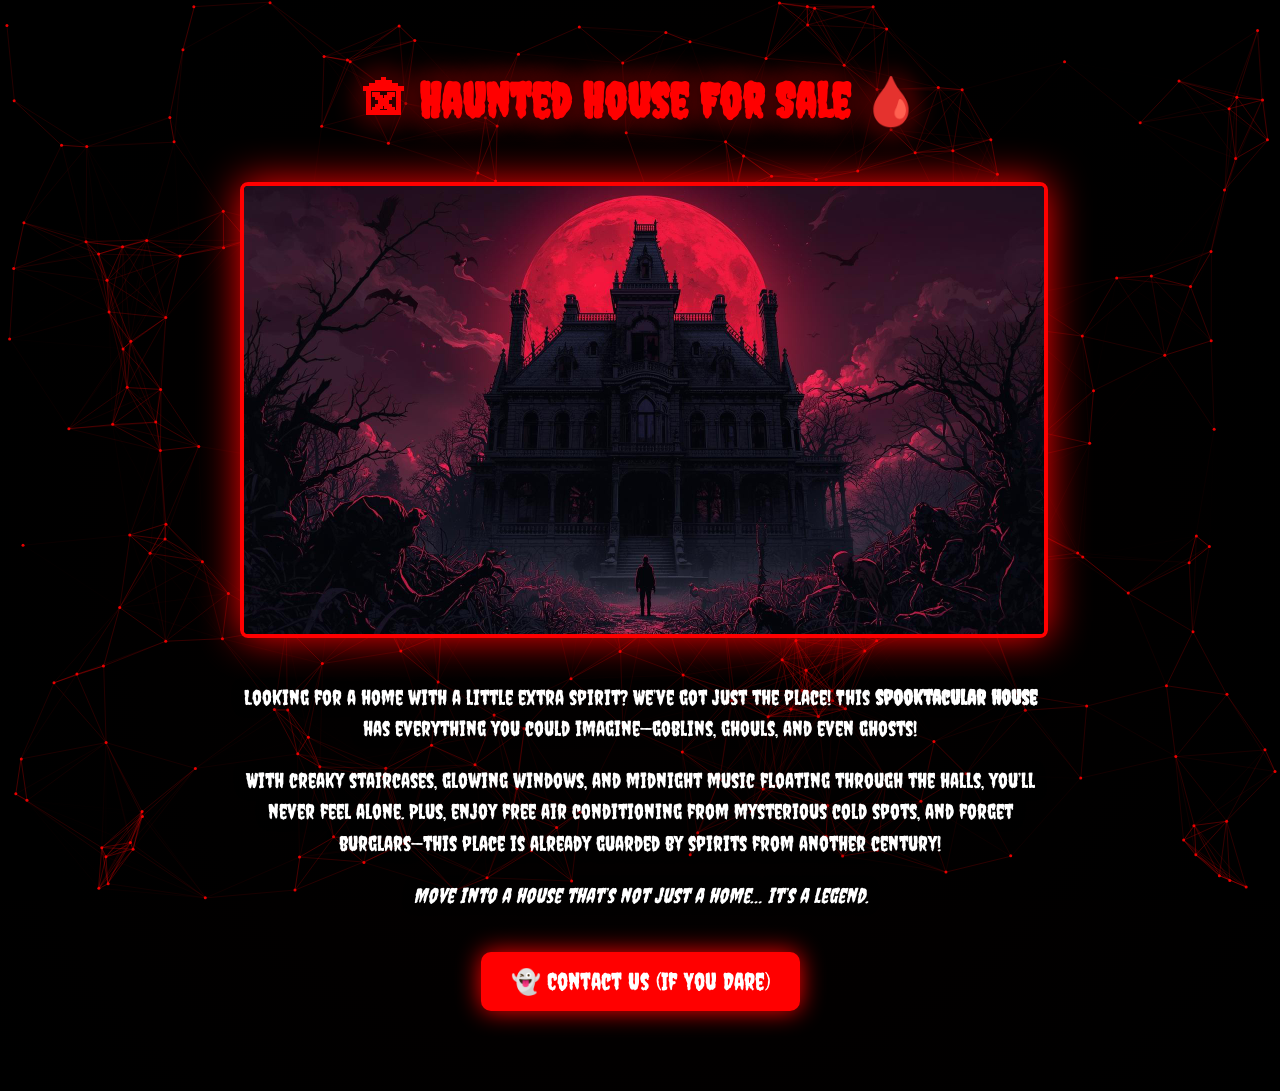
<file: index.html>
<!doctype html>
<html lang="en">
<head>
<meta charset="utf-8" />
<meta name="viewport" content="width=device-width,initial-scale=1" />
<title>Haunted House For Sale</title>
<style>
  @import url('https://fonts.googleapis.com/css2?family=Creepster&display=swap');

  body, html {
    margin: 0;
    padding: 0;
    min-height: 100vh;
    background: radial-gradient(circle at center, #050000 0%, #000 100%);
    overflow-y: auto;
    font-family: 'Creepster', cursive;
    color: #fff;
    cursor: none; /* hide default cursor */
  }

  canvas {
    position: fixed;
    top: 0;
    left: 0;
    z-index: 0;
    width: 100%;
    height: 100%;
    pointer-events: none;
  }

  .content {
    position: relative;
    z-index: 2;
    max-width: 800px;
    margin: auto;
    text-align: center;
    padding: 40px 20px 80px 20px;
  }

  h1 {
    font-size: 3em;
    color: #ff0000;
    text-shadow: 0 0 20px black, 0 0 30px red;
    animation: flicker 3s infinite;
  }

  @keyframes flicker {
    0%, 18%, 22%, 25%, 53%, 57%, 100% { opacity: 1; }
    20%, 24%, 55% { opacity: 0.3; }
  }

  img {
    width: 100%;
    border: 4px solid #ff0000;
    box-shadow: 0 0 40px red;
    border-radius: 8px;
    margin: 20px 0;
  }

  p {
    font-size: 1.3em;
    line-height: 1.5em;
    text-shadow: 0 0 12px black;
  }

  .button {
    display: inline-block;
    margin-top: 20px;
    padding: 15px 30px;
    background: red;
    color: white;
    font-size: 1.5em;
    text-decoration: none;
    border-radius: 10px;
    box-shadow: 0 0 25px #ff0000;
    animation: pulse 1.5s infinite;
    cursor: pointer;
  }

  .button:hover {
    background: darkred;
    box-shadow: 0 0 40px #ff0000;
  }

  @keyframes pulse {
    0% { box-shadow: 0 0 10px #ff0000; }
    50% { box-shadow: 0 0 40px #ff0000; }
    100% { box-shadow: 0 0 10px #ff0000; }
  }
</style>
</head>
<body>
<canvas id="bg"></canvas>

<div class="content">
  <h1>🏚 Haunted House For Sale 🩸</h1>
  <img src="house.png" alt="Haunted House">
  <p>
    Looking for a home with a little extra spirit? We’ve got just the place!  
    This <b>spooktacular house</b> has everything you could imagine—goblins, ghouls, and even ghosts!
  </p>
  <p>
    With creaky staircases, glowing windows, and midnight music floating through the halls, you’ll never feel alone.  
    Plus, enjoy free air conditioning from mysterious cold spots, and forget burglars—this place is already guarded by spirits from another century!
  </p>
  <p><i>Move into a house that’s not just a home… it’s a legend.</i></p>
  <a href="contact.html" class="button">👻 Contact Us (If You Dare)</a>
</div>

<script>
const canvas = document.getElementById("bg");
const ctx = canvas.getContext("2d");
canvas.width = window.innerWidth;
canvas.height = window.innerHeight;

let particles = [];
let mouse = { x: null, y: null, radius: 150 };

// Particle class
class Particle {
  constructor(x, y, vx, vy, radius) {
    this.x = x;
    this.y = y;
    this.vx = vx;
    this.vy = vy;
    this.radius = radius;
  }

  update() {
    this.x += this.vx;
    this.y += this.vy;

    // bounce off edges
    if (this.x < 0 || this.x > canvas.width) this.vx *= -1;
    if (this.y < 0 || this.y > canvas.height) this.vy *= -1;

    // repel from mouse
    if (mouse.x && mouse.y) {
      let dx = this.x - mouse.x;
      let dy = this.y - mouse.y;
      let dist = Math.sqrt(dx * dx + dy * dy);
      if (dist < mouse.radius) {
        this.x += dx / dist * 2;
        this.y += dy / dist * 2;
      }
    }
  }

  draw() {
    ctx.beginPath();
    ctx.arc(this.x, this.y, this.radius, 0, Math.PI * 2);
    ctx.fillStyle = "rgba(255,0,0,0.9)";
    ctx.fill();
  }
}

// Create more particles
const numParticles = 300;
for (let i = 0; i < numParticles; i++) {
  particles.push(new Particle(
    Math.random() * canvas.width,
    Math.random() * canvas.height,
    (Math.random() - 0.5) * 1,
    (Math.random() - 0.5) * 1,
    1.5
  ));
}

// Track mouse
window.addEventListener("mousemove", e => {
  mouse.x = e.clientX;
  mouse.y = e.clientY;
});

// Animation
function draw() {
  // create fading trail
  ctx.fillStyle = "rgba(0,0,0,0.2)";
  ctx.fillRect(0, 0, canvas.width, canvas.height);

  // update and draw
  for (let i = 0; i < particles.length; i++) {
    let p = particles[i];
    p.update();
    p.draw();

    // Connect nearby particles
    for (let j = i + 1; j < particles.length; j++) {
      let p2 = particles[j];
      let dx = p.x - p2.x, dy = p.y - p2.y;
      let dist = Math.sqrt(dx * dx + dy * dy);
      if (dist < 120) {
        ctx.beginPath();
        ctx.moveTo(p.x, p.y);
        ctx.lineTo(p2.x, p2.y);
        ctx.strokeStyle = `rgba(255,0,0,${1 - dist / 120})`;
        ctx.lineWidth = 0.4;
        ctx.stroke();
      }
    }

    // Connect particles to mouse
    if (mouse.x && mouse.y) {
      let dx = p.x - mouse.x, dy = p.y - mouse.y;
      let dist = Math.sqrt(dx * dx + dy * dy);
      if (dist < 150) {
        ctx.beginPath();
        ctx.moveTo(mouse.x, mouse.y);
        ctx.lineTo(p.x, p.y);
        ctx.strokeStyle = `rgba(255,50,50,${1 - dist / 150})`;
        ctx.lineWidth = 0.8;
        ctx.stroke();
      }
    }
  }

  // Glowing cursor
  if (mouse.x && mouse.y) {
    ctx.beginPath();
    ctx.arc(mouse.x, mouse.y, 10, 0, Math.PI * 2);
    ctx.fillStyle = "rgba(255,0,0,0.9)";
    ctx.fill();

    ctx.beginPath();
    ctx.arc(mouse.x, mouse.y, 25, 0, Math.PI * 2);
    ctx.strokeStyle = "rgba(255,0,0,0.5)";
    ctx.lineWidth = 2;
    ctx.stroke();
  }

  requestAnimationFrame(draw);
}

draw();

window.addEventListener("resize", () => {
  canvas.width = window.innerWidth;
  canvas.height = window.innerHeight;
});
</script>
</body>
</html>
</file>
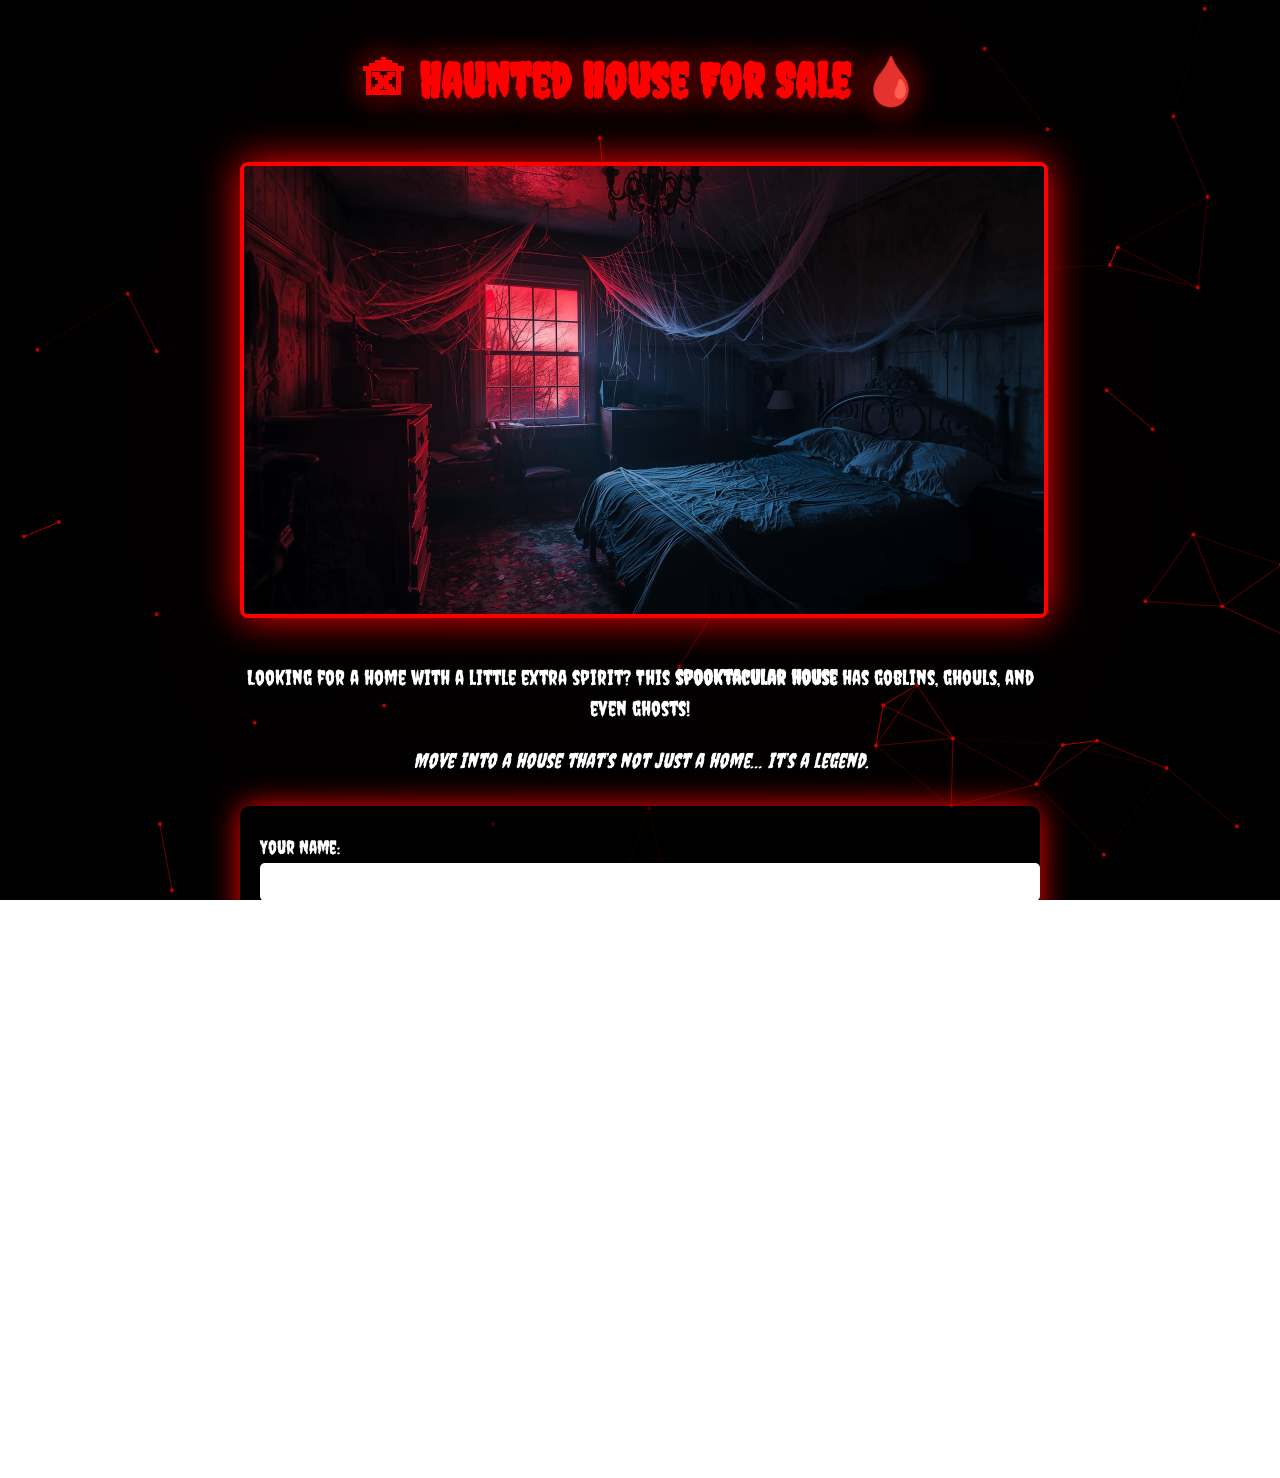
<file: contact us/index.html>
<!doctype html>
<html lang="en">
<head>
<meta charset="utf-8" />
<meta name="viewport" content="width=device-width,initial-scale=1" />
<title>Haunted House For Sale</title>
<style>
  @import url('https://fonts.googleapis.com/css2?family=Creepster&display=swap');

  body, html {
    margin: 0;
    padding: 0;
    height: 100%;
    background: radial-gradient(circle at center, #050000 0%, #000 100%);
    overflow: hidden;
    font-family: 'Creepster', cursive;
    color: #fff;
    cursor: none;
  }

  canvas {
    position: fixed;
    top: 0;
    left: 0;
    z-index: 0;
    width: 100%;
    height: 100%;
  }

  .content {
    position: relative;
    z-index: 2;
    max-width: 800px;
    margin: auto;
    text-align: center;
    padding: 20px;
  }

  h1 {
    font-size: 3em;
    color: #ff0000;
    text-shadow: 0 0 20px black, 0 0 30px red;
    animation: flicker 3s infinite;
  }

  @keyframes flicker {
    0%, 18%, 22%, 25%, 53%, 57%, 100% { opacity: 1; }
    20%, 24%, 55% { opacity: 0.3; }
  }

  img {
    width: 100%;
    border: 4px solid #ff0000;
    box-shadow: 0 0 40px red;
    border-radius: 8px;
    margin: 20px 0;
  }

  p {
    font-size: 1.3em;
    line-height: 1.5em;
    text-shadow: 0 0 12px black;
  }

  .button {
    display: inline-block;
    margin-top: 20px;
    padding: 15px 30px;
    background: red;
    color: white;
    font-size: 1.5em;
    text-decoration: none;
    border-radius: 10px;
    box-shadow: 0 0 25px #ff0000;
    animation: pulse 1.5s infinite;
  }

  .button:hover {
    background: darkred;
    box-shadow: 0 0 40px #ff0000;
  }

  @keyframes pulse {
    0% { box-shadow: 0 0 10px #ff0000; }
    50% { box-shadow: 0 0 40px #ff0000; }
    100% { box-shadow: 0 0 10px #ff0000; }
  }

  form {
    margin-top: 30px;
    text-align: left;
    background: rgba(0,0,0,0.7);
    padding: 20px;
    border-radius: 10px;
    box-shadow: 0 0 30px #ff0000;
  }

  label {
    display: block;
    margin: 10px 0 5px;
    font-size: 1.2em;
  }

  input, textarea {
    width: 100%;
    padding: 10px;
    border-radius: 5px;
    border: none;
    font-size: 1em;
    margin-bottom: 15px;
  }

  input[type="submit"] {
    background: red;
    color: white;
    font-family: 'Creepster', cursive;
    cursor: pointer;
    font-size: 1.5em;
    box-shadow: 0 0 25px #ff0000;
  }

  input[type="submit"]:hover {
    background: darkred;
    box-shadow: 0 0 40px #ff0000;
  }

  .contact-info {
    margin-top: 30px;
    font-size: 1.2em;
  }

</style>
</head>
<body>
<canvas id="bg"></canvas>

<div class="content">
  <h1>🏚 Haunted House For Sale 🩸</h1>
  <img src="IMG_0549.png" alt="Haunted House">
  <p>
    Looking for a home with a little extra spirit? This <b>spooktacular house</b> has goblins, ghouls, and even ghosts!
  </p>
  <p><i>Move into a house that’s not just a home… it’s a legend.</i></p>

  <!-- Contact Form -->
  <form id="contactForm">
    <label for="name">Your Name:</label>
    <input type="text" id="name" name="name" required>

    <label for="email">Email Address:</label>
    <input type="email" id="email" name="email" required>

    <label for="message">Message:</label>
    <textarea id="message" name="message" rows="5" required></textarea>

    <input type="submit" value="👻 Send Message">
  </form>

  <!-- Contact Info -->
  <div class="contact-info">
    <p>📞 Phone: (555) 123-4567</p>
    <p>📧 Email: haunted@spookyhomes.com</p>
    <p>📍 Address: 13 Ghost Lane, Nightmare City</p>
  </div>
</div>

<script>
const canvas = document.getElementById("bg");
const ctx = canvas.getContext("2d");
canvas.width = window.innerWidth;
canvas.height = window.innerHeight;

let particles = [];
let mouse = {x: null, y: null};

class Particle {
  constructor(x, y, vx, vy, radius, isBlood=false) {
    this.x = x;
    this.y = y;
    this.vx = vx;
    this.vy = vy;
    this.radius = radius;
    this.life = 150;
    this.isBlood = isBlood;
  }
  update() {
    this.x += this.vx;
    this.y += this.vy;
    if (this.isBlood) this.vy += 0.05;
    this.life--;
  }
  draw() {
    ctx.beginPath();
    ctx.arc(this.x, this.y, this.radius, 0, Math.PI*2);
    ctx.fillStyle = `rgba(255,0,0,${this.life/150})`;
    ctx.fill();
  }
}

for (let i = 0; i < 60; i++) {
  particles.push(new Particle(
    Math.random() * canvas.width,
    Math.random() * canvas.height,
    (Math.random() - 0.5) * 0.5,
    (Math.random() - 0.5) * 0.5,
    2
  ));
}

window.addEventListener("mousemove", e => {
  mouse.x = e.x;
  mouse.y = e.y;
  particles.push(new Particle(e.x, e.y, (Math.random()-0.5)*1, (Math.random()-0.5)*1, 3, true));
});

function draw() {
  ctx.clearRect(0,0,canvas.width,canvas.height);

  for (let i = 0; i < particles.length; i++) {
    let p = particles[i];
    p.update();
    p.draw();
    if (p.life <= 0) {
      particles.splice(i,1);
      i--;
    }
  }

  for (let i = 0; i < particles.length; i++) {
    for (let j = i+1; j < particles.length; j++) {
      let p1 = particles[i], p2 = particles[j];
      let dx = p1.x - p2.x, dy = p1.y - p2.y;
      let dist = Math.sqrt(dx*dx + dy*dy);
      if (dist < 120) {
        ctx.beginPath();
        ctx.moveTo(p1.x,p1.y);
        ctx.lineTo(p2.x,p2.y);
        ctx.strokeStyle = `rgba(255,0,0,${1 - dist/120})`;
        ctx.lineWidth = 1;
        ctx.stroke();
      }
    }
  }

  if (mouse.x && mouse.y) {
    ctx.beginPath();
    ctx.arc(mouse.x, mouse.y, 10, 0, Math.PI*2);
    ctx.fillStyle = "rgba(255,0,0,0.9)";
    ctx.fill();

    ctx.beginPath();
    ctx.arc(mouse.x, mouse.y, 25, 0, Math.PI*2);
    ctx.strokeStyle = "rgba(255,0,0,0.5)";
    ctx.lineWidth = 2;
    ctx.stroke();
  }

  requestAnimationFrame(draw);
}

draw();

window.addEventListener("resize", () => {
  canvas.width = window.innerWidth;
  canvas.height = window.innerHeight;
});

// Simple form submission handler
document.getElementById("contactForm").addEventListener("submit", function(e){
  e.preventDefault();
  alert("Thank you! Your spooky message has been sent!");
  this.reset();
});
</script>
</body>
</html>
<!-- Include EmailJS -->
<script src="https://cdn.emailjs.com/dist/email.min.js"></script>
<script>
  (function(){
    emailjs.init('GVWVX6WICNlukZ_56'); // replace with your EmailJS user ID
  })();

  document.getElementById("contactForm").addEventListener("submit", function(e){
    e.preventDefault();

    emailjs.sendForm('service_qios65r', 'template_36lc0dk', this)
      .then(function() {
        alert("Your spooky message has been sent!");
        document.getElementById("contactForm").reset();
      }, function(error) {
        alert("Oops... something went wrong. " + JSON.stringify(error));
      });
  });
</script>
</file>
